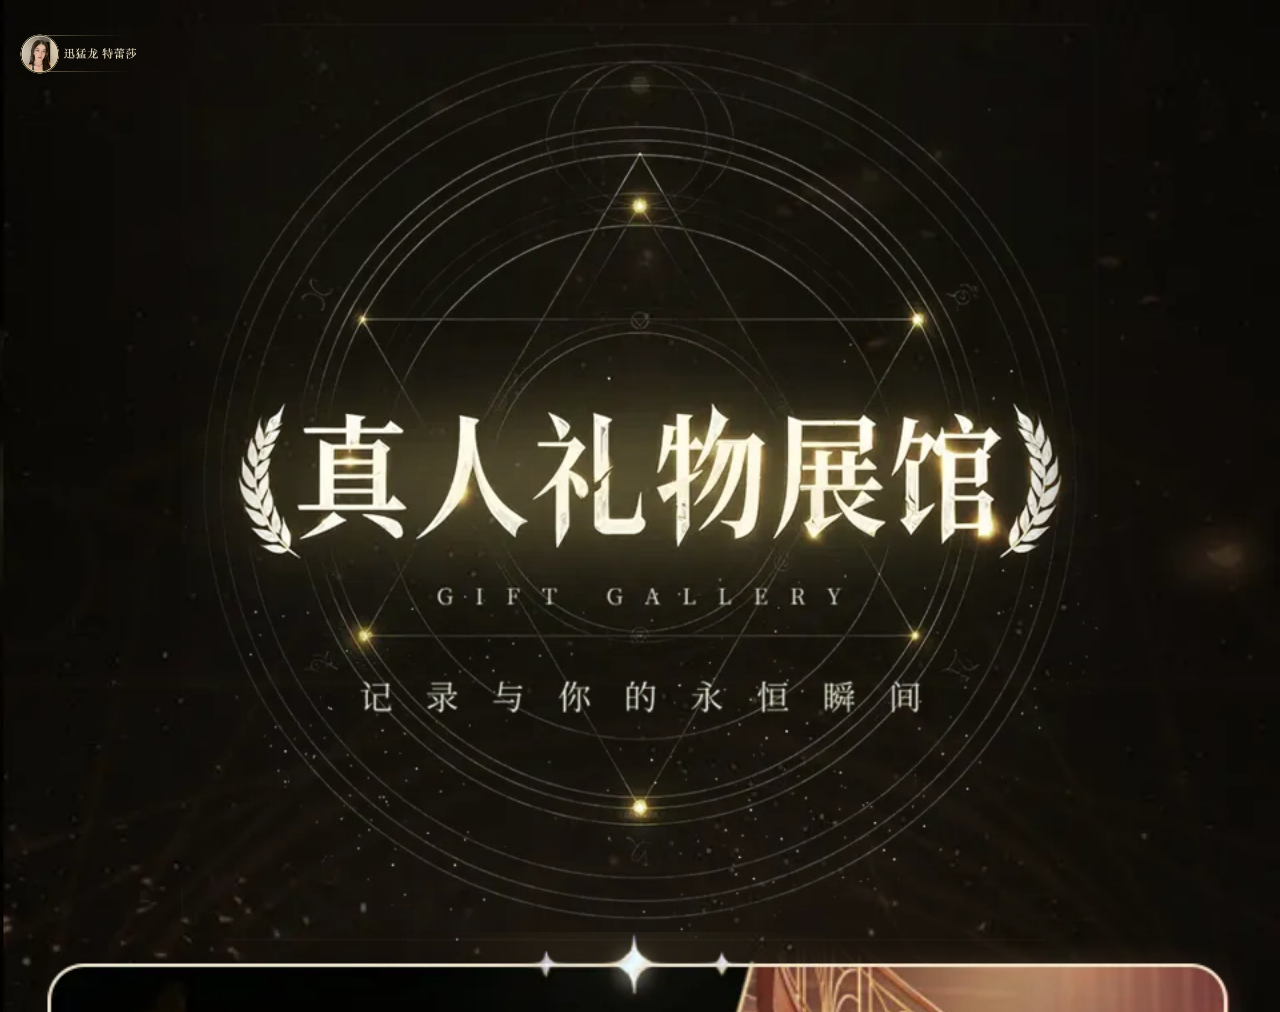
<file: index.html>
<!DOCTYPE html>
<html lang="zh-CN">
<head>
  <meta charset="utf-8">
  <meta name="viewport" content="width=device-width, initial-scale=1.0, maximum-scale=1.0, user-scalable=no, viewport-fit=cover">
  <meta name="apple-mobile-web-app-capable" content="yes">
  <meta name="apple-mobile-web-app-status-bar-style" content="black-translucent">
  <title>真人礼物展馆</title>
  <link rel="stylesheet" href="./gallery.css">
</head>
<body>

  <!-- Root layout -->
  <div id="gallery-root">

    <!-- Top bar: user sticker trigger -->
    <div id="top-bar">
      <button id="user-trigger" onclick="openUserMenu()" aria-label="切换用户">
        <img src="./files/user1.webp" id="trigger-img" alt="" draggable="false">
      </button>
    </div>

    <!-- Title section -->
    <div id="title-section">
      <img id="gallery-title-img" src="./files/title-gallery.webp" alt="真人礼物展馆" draggable="false">
      <!-- <div class="sparkle-row">
        <span class="sparkle small"></span>
        <span class="sparkle-line" style="width:60px"></span>
        <span class="sparkle"></span>
        <span class="sparkle-line" style="width:60px"></span>
        <span class="sparkle small"></span>
      </div> -->
    </div>

    <!-- Scrollable cards area -->
    <div id="cards-scroll">

      <!-- Card 1: 爱人如养花（可点击，跳转场景页） -->
      <div class="gallery-card" id="card-1" onclick="goToScene()">
        <img class="card-image" id="card-1-img" src="./files/gallery-card1-user1.webp" alt="爱人如养花" draggable="false">
      </div>

      <!-- Card 2: 春日心动（锁定中） -->
      <div class="gallery-card locked" id="card-2" onclick="showUnlockToast()">
        <img class="card-image" id="card-2-img" src="./files/gallery-card2-user1.webp" alt="春日心动" draggable="false">
      </div>

    </div>

  </div>

  <!-- Unlock toast -->
  <div id="unlock-toast" class="hidden">
    <svg width="18" height="18" viewBox="0 0 24 24" fill="none">
      <path d="M12 2C9.24 2 7 4.24 7 7v2H5a2 2 0 0 0-2 2v9a2 2 0 0 0 2 2h14a2 2 0 0 0 2-2V11a2 2 0 0 0-2-2h-2V7c0-2.76-2.24-5-5-5zm0 2c1.66 0 3 1.34 3 3v2H9V7c0-1.66 1.34-3 3-3zm0 9a2 2 0 1 1 0 4 2 2 0 0 1 0-4z" fill="rgba(255,255,255,0.7)"/>
    </svg>
    <span>礼物暂未解锁</span>
  </div>

  <!-- User switch transition overlay -->
  <div id="switch-overlay"></div>

  <!-- Backdrop: tap outside to close menu -->
  <div id="user-menu-backdrop" class="hidden" onclick="closeUserMenu()"></div>

  <!-- User switcher menu -->
  <div id="user-menu" class="hidden">
    <div id="user-menu-list">
      <div class="user-option active" data-user="1" onclick="selectUser(1)">
        <svg class="user-option-check" viewBox="0 0 20 20" fill="none">
          <rect x="1.5" y="1.5" width="17" height="17" rx="3" stroke="rgba(255,255,255,0.7)" stroke-width="1.5"/>
          <path d="M5 10.2l3.3 3.3 6.7-6.7" stroke="rgba(255,255,255,0.9)" stroke-width="1.8" stroke-linecap="round" stroke-linejoin="round"/>
        </svg>
        <span class="user-option-name">迅猛龙 特蕾莎</span>
      </div>
      <div class="user-option" data-user="2" onclick="selectUser(2)">
        <svg class="user-option-check" viewBox="0 0 20 20" fill="none">
          <rect x="1.5" y="1.5" width="17" height="17" rx="3" stroke="rgba(255,255,255,0.3)" stroke-width="1.5"/>
        </svg>
        <span class="user-option-name">皮皮皮皮朱</span>
      </div>
    </div>
  </div>


  <script>
    const USERS = [
      { id: 1, name: '迅猛龙 特蕾莎', img: './files/user1.webp', cardImg: './files/gallery-card1-user1.webp', card2Img: './files/gallery-card2-user1.webp' },
      { id: 2, name: '皮皮皮皮朱',   img: './files/user2.webp', cardImg: './files/gallery-card1-user2.webp', card2Img: './files/gallery-card2-user2.webp' }
    ];
    let activeUser = 1;

    function openUserMenu() {
      document.getElementById('user-menu').classList.remove('hidden');
      document.getElementById('user-menu-backdrop').classList.remove('hidden');
      renderMenu();
    }

    function closeUserMenu() {
      document.getElementById('user-menu').classList.add('hidden');
      document.getElementById('user-menu-backdrop').classList.add('hidden');
    }

    function selectUser(id) {
      if (id === activeUser) { closeUserMenu(); return; }
      closeUserMenu();
      const overlay = document.getElementById('switch-overlay');
      overlay.classList.remove('fade-out');
      overlay.classList.add('fade-in');
      overlay.addEventListener('animationend', () => {
        activeUser = id;
        const u = USERS.find(u => u.id === id);
        document.getElementById('trigger-img').src = u.img;
        document.getElementById('card-1-img').src = u.cardImg;
        document.getElementById('card-2-img').src = u.card2Img;
        renderMenu();
        overlay.classList.remove('fade-in');
        overlay.classList.add('fade-out');
        overlay.addEventListener('animationend', () => {
          overlay.classList.remove('fade-out');
        }, { once: true });
      }, { once: true });
    }

    function goToScene() {
      window.location.href = './scene.html?user=' + activeUser;
    }

    let _toastTimer = null;
    function showUnlockToast() {
      const toast = document.getElementById('unlock-toast');
      toast.classList.remove('hidden', 'toast-hide');
      toast.classList.add('toast-show');
      clearTimeout(_toastTimer);
      _toastTimer = setTimeout(() => {
        toast.classList.add('toast-hide');
        toast.addEventListener('animationend', () => toast.classList.add('hidden'), { once: true });
      }, 2000);
    }

    function renderMenu() {
      document.querySelectorAll('.user-option').forEach(el => {
        const uid = parseInt(el.dataset.user);
        const isActive = uid === activeUser;
        el.classList.toggle('active', isActive);
        const svg = el.querySelector('.user-option-check');
        if (isActive) {
          svg.innerHTML = `
            <rect x="1.5" y="1.5" width="17" height="17" rx="3" stroke="rgba(255,255,255,0.7)" stroke-width="1.5"/>
            <path d="M5 10.2l3.3 3.3 6.7-6.7" stroke="rgba(255,255,255,0.9)" stroke-width="1.8" stroke-linecap="round" stroke-linejoin="round"/>`;
        } else {
          svg.innerHTML = `
            <rect x="1.5" y="1.5" width="17" height="17" rx="3" stroke="rgba(255,255,255,0.3)" stroke-width="1.5"/>`;
        }
      });
    }
  </script>

</body>
</html>
</file>
<file: gallery.css>
* { margin: 0; padding: 0; box-sizing: border-box; -webkit-tap-highlight-color: transparent; }

/* ── User switch transition overlay ── */
#switch-overlay {
  position: fixed;
  inset: 0;
  background: #08080f;
  opacity: 0;
  pointer-events: none;
  z-index: 150;
}

#switch-overlay.fade-in {
  animation: switch-fade-in 0.35s ease forwards;
}

#switch-overlay.fade-out {
  animation: switch-fade-out 0.4s ease forwards;
}

@keyframes switch-fade-in {
  from { opacity: 0; }
  to   { opacity: 1; }
}

@keyframes switch-fade-out {
  from { opacity: 1; }
  to   { opacity: 0; }
}

html {
  width: 100%; height: 100%;
}

body {
  width: 100%; height: 100%;
  background: #08080f url('./files/BG-gallery.webp') center top / cover no-repeat;
  font-family: -apple-system, BlinkMacSystemFont, 'PingFang SC', 'Noto Serif SC', serif;
  -webkit-user-select: none;
  user-select: none;
  overflow: hidden;
}

/* ── Root layout ── */
#gallery-root {
  position: relative;
  width: 100%;
  height: 100%;
  display: flex;
  flex-direction: column;
  align-items: center;
  padding-bottom: env(safe-area-inset-bottom, 0px);
}

/* ── Top bar: floats over the title image ── */
#top-bar {
  position: absolute;
  top: env(safe-area-inset-top, 14px);
  left: 16px;
  z-index: 10;
}

/* ── User trigger (sticker images) ── */
#user-trigger {
  display: flex;
  align-items: center;
  cursor: pointer;
  -webkit-tap-highlight-color: transparent;
  width: fit-content;
  background: none;
  border: none;
  padding: 0;
  outline: none;
}

#user-trigger img {
  width: 135px;
  margin-top: calc(20px + env(safe-area-inset-top, 0px));
  /* height: 160px; */
  display: block;
  object-fit: contain;
  transition: transform 0.15s ease;
}

/* 
#user-trigger:active img {
  transform: scale(0.93);
} */

/* ── User switcher popup ── */
#user-menu {
  position: fixed;
  top: calc(20px + env(safe-area-inset-top, 0px));
  left: 60px;
  z-index: 200;
  display: flex;
  align-items: center;
  gap: 10px;
  pointer-events: auto;
  transform-origin: top left;
  animation: user-menu-in 0.18s ease;
}

#user-menu.hidden {
  display: none;
}

@keyframes user-menu-in {
  from { opacity: 0; transform: scale(0.88); }
  to   { opacity: 1; transform: scale(1); }
}


#user-menu-list {
  background: rgba(0, 0, 0, 0.88);
  backdrop-filter: blur(20px);
  -webkit-backdrop-filter: blur(20px);
  border: 1px solid rgba(255, 255, 255, 0.12);
  border-radius: 14px;
  overflow: hidden;
  min-width: 168px;
}

.user-option {
  display: flex;
  align-items: center;
  gap: 10px;
  padding: 13px 16px;
  cursor: pointer;
  transition: background 0.12s ease;
  -webkit-tap-highlight-color: transparent;
}

.user-option + .user-option {
  border-top: 1px solid rgba(255, 255, 255, 0.08);
}

.user-option:active {
  background: rgba(255, 255, 255, 0.08);
}

.user-option-check {
  width: 20px;
  height: 20px;
  flex-shrink: 0;
}

.user-option-name {
  font-size: 12px;
  font-weight: normal;
  color: rgba(255, 255, 255, 0.9);
  letter-spacing: 0.02em;
  white-space: nowrap;
}

.user-option:not(.active) .user-option-name {
  color: rgba(255, 255, 255, 0.55);
}

/* Backdrop to close menu when tapping outside */
#user-menu-backdrop {
  position: fixed;
  inset: 0;
  z-index: 199;
}

#user-menu-backdrop.hidden {
  display: none;
}

/* ── Title section ── */
#title-section {
  position: relative;
  flex-shrink: 0;
  width: 100%;
  padding: 0;
}

#gallery-title-img {
  width: 80%;
  display: block;
  margin: 0 auto;
  margin-top: -30px;
  mix-blend-mode: screen;
}

/* .gallery-subtitle {
  font-size: 12px;
  color: rgba(255, 255, 255, 0.55);
  letter-spacing: 0.28em;
  text-align: center;
} */

/* ── Sparkle decorations ── */
/* .sparkle-row {
  position: absolute;
  bottom: 32px;
  left: 50%;
  transform: translateX(-50%);
  display: flex;
  align-items: center;
  justify-content: center;
  gap: 6px;
  pointer-events: none;
  white-space: nowrap;
}

.sparkle {
  width: 8px;
  height: 8px;
  background: rgba(212, 175, 90, 0.8);
  clip-path: polygon(50% 0%, 61% 35%, 98% 35%, 68% 57%, 79% 91%, 50% 70%, 21% 91%, 32% 57%, 2% 35%, 39% 35%);
  animation: sparkle-pulse 2.5s ease-in-out infinite;
}

.sparkle.small {
  width: 4px;
  height: 4px;
  animation-delay: 0.8s;
}

.sparkle-line {
  width: 40px;
  height: 1px;
  background: linear-gradient(90deg, transparent, rgba(212, 175, 90, 0.4), transparent);
}

@keyframes sparkle-pulse {
  0%, 100% { opacity: 0.4; transform: scale(1); }
  50% { opacity: 1; transform: scale(1.3); }
} */

/* ── Scrollable cards area ── */
#cards-scroll {
  flex: 1;
  width: 100%;
  overflow-y: auto;
  overflow-x: hidden;
  -webkit-overflow-scrolling: touch;
  padding: 8px 16px calc(80px + env(safe-area-inset-bottom, 0px));
  margin: -70px;
  display: flex;
  flex-direction: column;
  gap: 8px;
  /* hide scrollbar but keep functional */
  scrollbar-width: none;
  -ms-overflow-style: none;
}

#cards-scroll::-webkit-scrollbar {
  display: none;
}

/* ── Individual gallery card ── */
.gallery-card {
  width: 100%;
  border-radius: 16px;
  overflow: hidden;
  position: relative;
  cursor: pointer;
  flex-shrink: 0;
  transform: translateZ(0);
  transition: transform 0.18s ease, box-shadow 0.18s ease;
  -webkit-tap-highlight-color: transparent;
}

.gallery-card:active {
  transform: scale(0.975);
}

.gallery-card img.card-image {
  width: 100%;
  display: block;
  border-radius: 16px;
  pointer-events: none;
  -webkit-user-drag: none;
}

/* Locked/inactive card overlay */
.gallery-card.locked {
  cursor: default;
}

.gallery-card.locked img.card-image {
  filter: grayscale(0.3) brightness(0.75);
}

/* ── Unlock toast ── */
#unlock-toast {
  position: fixed;
  top: 50%;
  left: 50%;
  transform: translate(-50%, -50%);
  z-index: 300;
  display: flex;
  align-items: center;
  gap: 8px;
  padding: 12px 20px;
  background: rgba(8, 8, 18, 0.88);
  backdrop-filter: blur(20px);
  -webkit-backdrop-filter: blur(20px);
  border: 1px solid rgba(255, 255, 255, 0.12);
  border-radius: 14px;
  white-space: nowrap;
  pointer-events: none;
}

#unlock-toast span {
  font-size: 12px;
  font-weight: normal;
  color: rgba(255, 255, 255, 0.85);
  letter-spacing: 0.02em;
}

#unlock-toast.hidden {
  display: none;
}

#unlock-toast.toast-show {
  animation: toast-in 0.2s ease forwards;
}

#unlock-toast.toast-hide {
  animation: toast-out 0.2s ease forwards;
}

@keyframes toast-in {
  from { opacity: 0; transform: translate(-50%, calc(-50% + 8px)); }
  to   { opacity: 1; transform: translate(-50%, -50%); }
}

@keyframes toast-out {
  from { opacity: 1; transform: translate(-50%, -50%); }
  to   { opacity: 0; transform: translate(-50%, calc(-50% + 8px)); }
}
</file>
